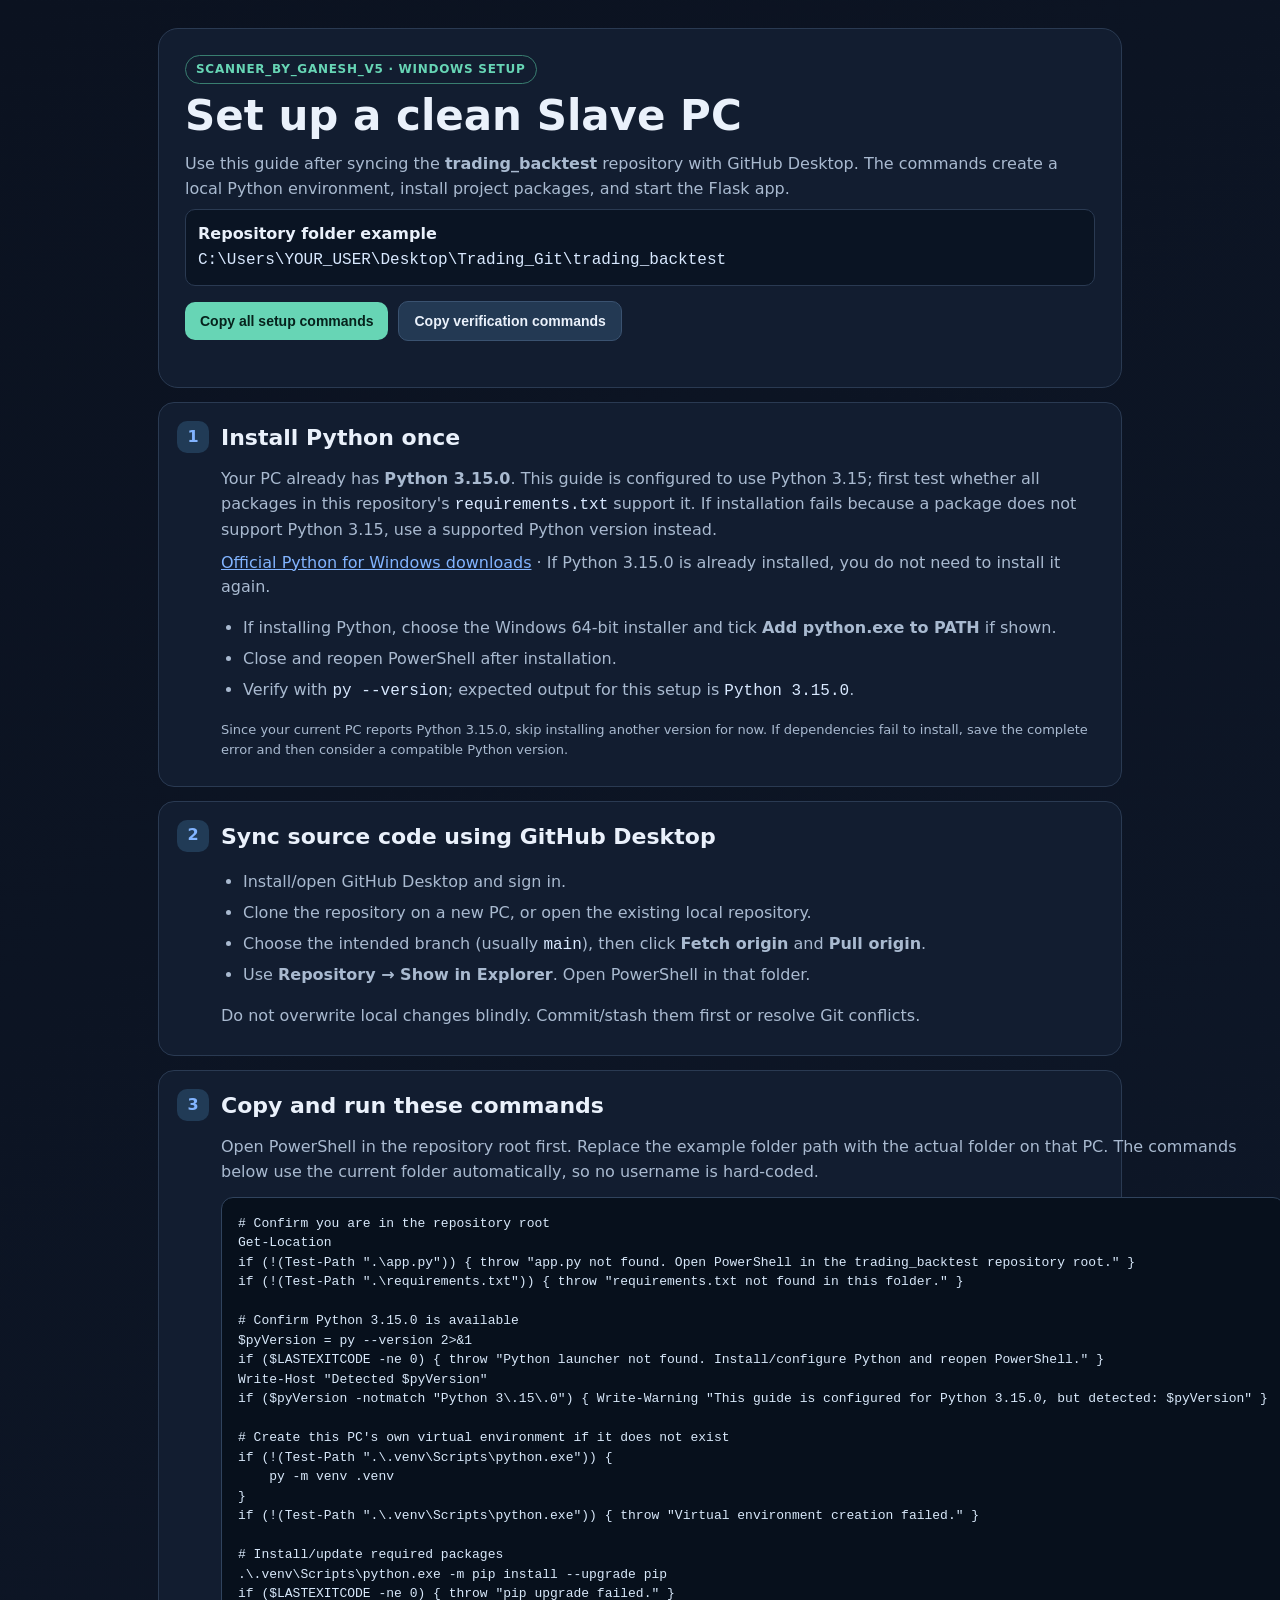
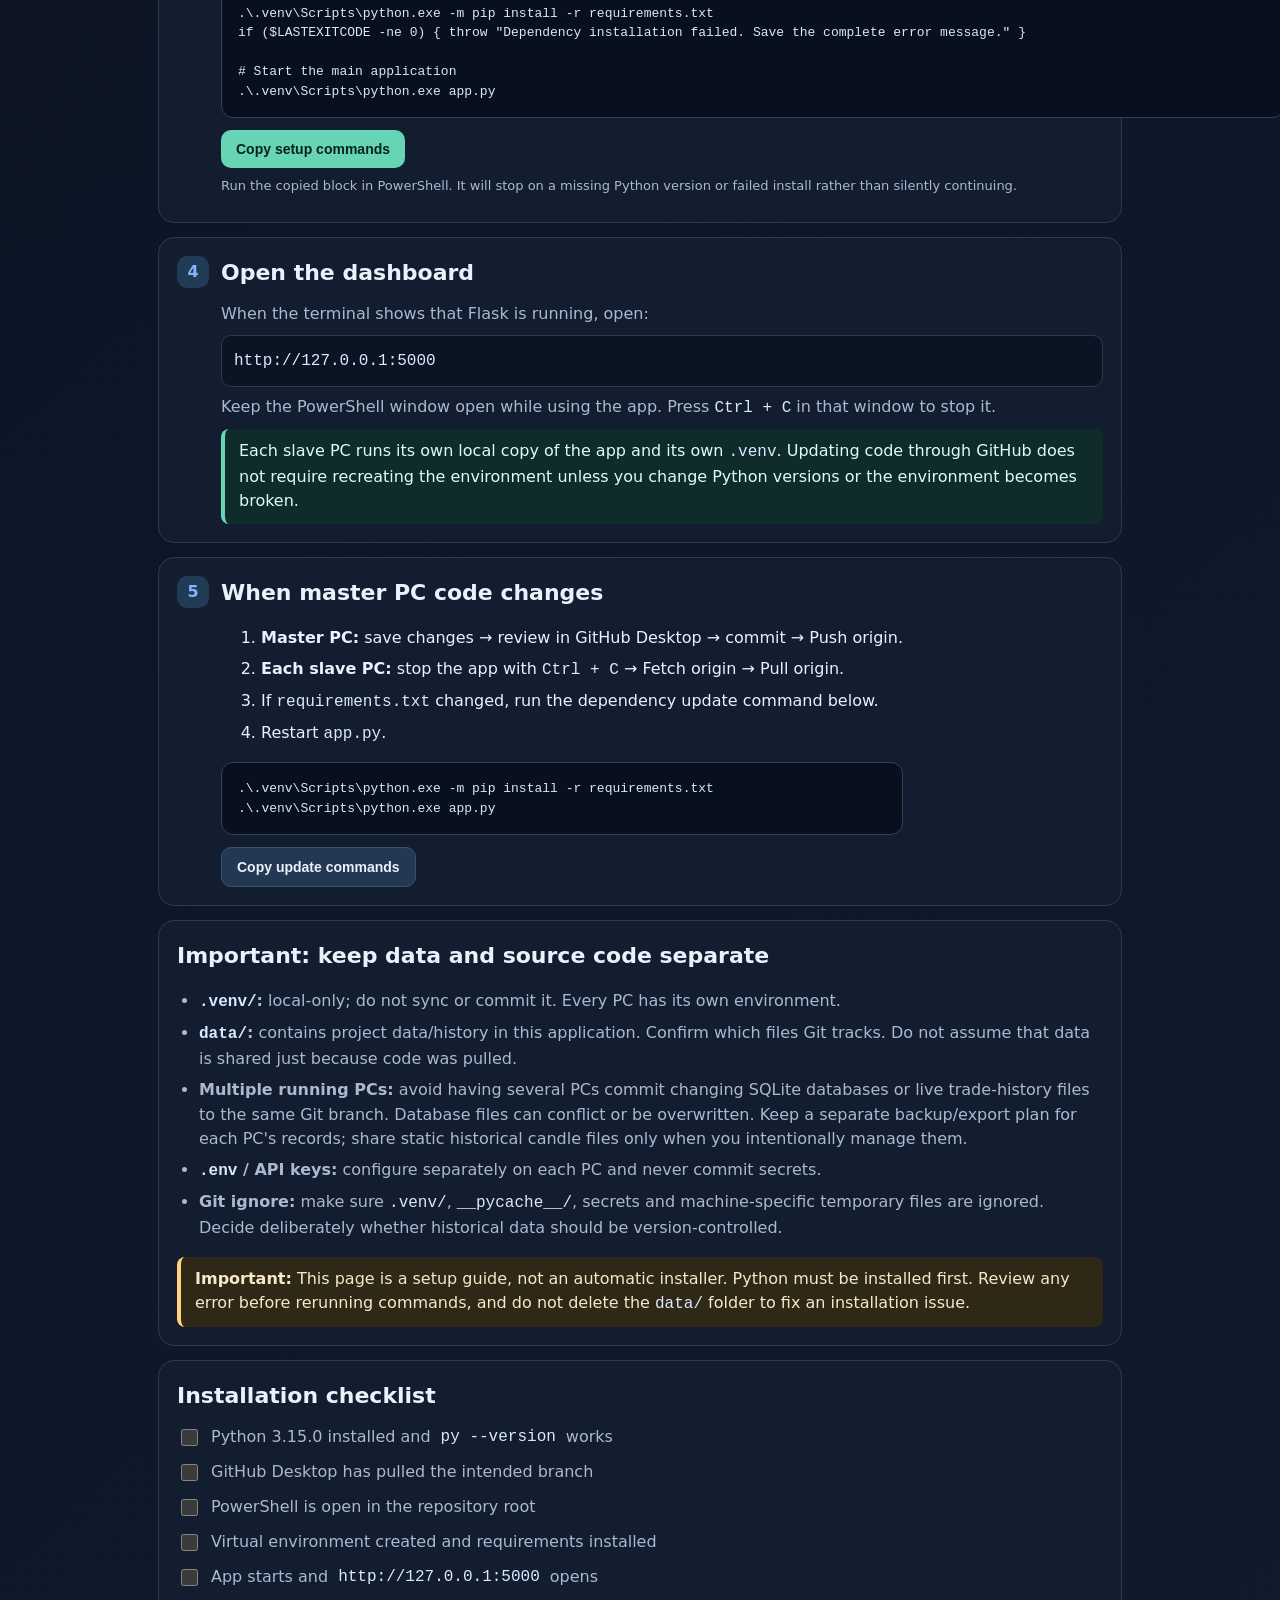
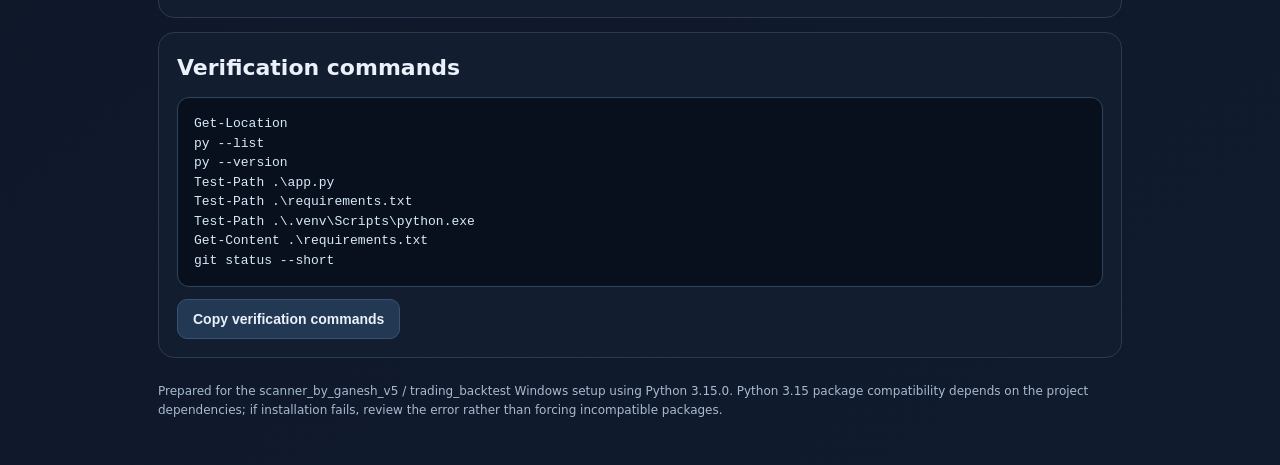
<file: Documentation/Trading_Backtest_Slave_PC_Setup.html>
<!doctype html>
<html lang="en">
<head>
<meta charset="utf-8">
<meta name="viewport" content="width=device-width,initial-scale=1">
<title>Trading Backtest — Slave PC Setup</title>
<style>
:root{color-scheme:dark;--bg:#0b1220;--panel:#121d30;--line:#2a3a52;--text:#eaf1fb;--muted:#a9bad0;--accent:#67d5b5;--blue:#82b4ff;--warn:#ffd27d}
*{box-sizing:border-box}body{margin:0;background:linear-gradient(140deg,#0b1220,#101b2e);color:var(--text);font:16px/1.55 system-ui,-apple-system,Segoe UI,Arial,sans-serif}
main{max-width:1000px;margin:0 auto;padding:28px 18px 60px}.hero{padding:26px;border:1px solid var(--line);border-radius:20px;background:#121d30}
h1{line-height:1.15;margin:8px 0 12px;font-size:clamp(28px,5vw,42px)}h2{font-size:22px;margin:0 0 12px}h3{font-size:17px;margin:0 0 8px}
p{margin:8px 0;color:var(--muted)}.tag{display:inline-block;border:1px solid #397e70;border-radius:99px;padding:4px 10px;color:var(--accent);font-size:12px;font-weight:700;letter-spacing:.06em}
.grid{display:grid;grid-template-columns:repeat(auto-fit,minmax(250px,1fr));gap:14px;margin:16px 0}.card{background:var(--panel);border:1px solid var(--line);border-radius:16px;padding:18px;margin:14px 0}
.step{display:flex;gap:12px;align-items:flex-start}.num{flex:0 0 32px;height:32px;border-radius:10px;background:#213b56;color:var(--blue);display:grid;place-items:center;font-weight:800}
code,pre{font-family:Consolas,"Cascadia Code",monospace}code{color:#d9e9ff;overflow-wrap:anywhere}.path{background:#0a1423;border:1px solid var(--line);padding:12px;border-radius:10px;display:block}
pre{white-space:pre;overflow:auto;background:#07101c;border:1px solid #30435d;border-radius:12px;padding:16px;color:#d8e8fa;font-size:13px;line-height:1.5;margin:12px 0}
button{border:0;border-radius:10px;padding:11px 15px;background:var(--accent);color:#06221c;font-weight:800;cursor:pointer;font-size:14px}button.secondary{background:#233953;color:var(--text);border:1px solid #3a5270}button:hover{filter:brightness(1.08)}.row{display:flex;gap:10px;flex-wrap:wrap;align-items:center}.note{border-left:4px solid var(--warn);padding:10px 14px;background:#302817;border-radius:8px;color:#f7e8c8}.good{border-left:4px solid var(--accent);padding:10px 14px;background:#102c2a;border-radius:8px;color:#d8fff5}.small{font-size:13px;color:var(--muted)}ul{padding-left:22px;color:var(--muted)}li{margin:6px 0}.status{min-height:20px;color:var(--accent);font-size:13px}.checklist label{display:flex;gap:10px;margin:10px 0;color:var(--muted)}input[type=checkbox]{accent-color:var(--accent);width:17px;height:17px;margin-top:4px}
a{color:var(--blue)}footer{margin-top:24px;color:var(--muted);font-size:12px}
</style>
</head>
<body>
<main>
<section class="hero">
<span class="tag">SCANNER_BY_GANESH_V5 · WINDOWS SETUP</span>
<h1>Set up a clean Slave PC</h1>
<p>Use this guide after syncing the <b>trading_backtest</b> repository with GitHub Desktop. The commands create a local Python environment, install project packages, and start the Flask app.</p>
<div class="path"><b>Repository folder example</b><br><code>C:\Users\YOUR_USER\Desktop\Trading_Git\trading_backtest</code></div>
<div class="row" style="margin-top:15px"><button onclick="copyText(document.getElementById('allCommands').textContent,'All setup commands copied')">Copy all setup commands</button><button class="secondary" onclick="copyText(document.getElementById('verifyCommands').textContent,'Verification commands copied')">Copy verification commands</button></div>
<div id="copyStatus" class="status" aria-live="polite"></div>
</section>

<section class="card">
<div class="step"><div class="num">1</div><div><h2>Install Python once</h2>
<p>Your PC already has <b>Python 3.15.0</b>. This guide is configured to use Python 3.15; first test whether all packages in this repository's <code>requirements.txt</code> support it. If installation fails because a package does not support Python 3.15, use a supported Python version instead.</p>
<p><a href="https://www.python.org/downloads/windows/" target="_blank" rel="noopener">Official Python for Windows downloads</a> · If Python 3.15.0 is already installed, you do not need to install it again.</p>
<ul><li>If installing Python, choose the Windows 64-bit installer and tick <b>Add python.exe to PATH</b> if shown.</li><li>Close and reopen PowerShell after installation.</li><li>Verify with <code>py --version</code>; expected output for this setup is <code>Python 3.15.0</code>.</li></ul>
<p class="small">Since your current PC reports Python 3.15.0, skip installing another version for now. If dependencies fail to install, save the complete error and then consider a compatible Python version.</p>
</div></div>
</section>

<section class="card">
<div class="step"><div class="num">2</div><div><h2>Sync source code using GitHub Desktop</h2>
<ul><li>Install/open GitHub Desktop and sign in.</li><li>Clone the repository on a new PC, or open the existing local repository.</li><li>Choose the intended branch (usually <code>main</code>), then click <b>Fetch origin</b> and <b>Pull origin</b>.</li><li>Use <b>Repository → Show in Explorer</b>. Open PowerShell in that folder.</li></ul>
<p>Do not overwrite local changes blindly. Commit/stash them first or resolve Git conflicts.</p>
</div></div>
</section>

<section class="card">
<div class="step"><div class="num">3</div><div><h2>Copy and run these commands</h2>
<p>Open PowerShell in the repository root first. Replace the example folder path with the actual folder on that PC. The commands below use the current folder automatically, so no username is hard-coded.</p>
<pre id="allCommands"># Confirm you are in the repository root
Get-Location
if (!(Test-Path ".\app.py")) { throw "app.py not found. Open PowerShell in the trading_backtest repository root." }
if (!(Test-Path ".\requirements.txt")) { throw "requirements.txt not found in this folder." }

# Confirm Python 3.15.0 is available
$pyVersion = py --version 2>&1
if ($LASTEXITCODE -ne 0) { throw "Python launcher not found. Install/configure Python and reopen PowerShell." }
Write-Host "Detected $pyVersion"
if ($pyVersion -notmatch "Python 3\.15\.0") { Write-Warning "This guide is configured for Python 3.15.0, but detected: $pyVersion" }

# Create this PC's own virtual environment if it does not exist
if (!(Test-Path ".\.venv\Scripts\python.exe")) {
    py -m venv .venv
}
if (!(Test-Path ".\.venv\Scripts\python.exe")) { throw "Virtual environment creation failed." }

# Install/update required packages
.\.venv\Scripts\python.exe -m pip install --upgrade pip
if ($LASTEXITCODE -ne 0) { throw "pip upgrade failed." }
.\.venv\Scripts\python.exe -m pip install -r requirements.txt
if ($LASTEXITCODE -ne 0) { throw "Dependency installation failed. Save the complete error message." }

# Start the main application
.\.venv\Scripts\python.exe app.py</pre>
<div class="row"><button onclick="copyText(document.getElementById('allCommands').textContent,'Setup commands copied')">Copy setup commands</button></div>
<p class="small">Run the copied block in PowerShell. It will stop on a missing Python version or failed install rather than silently continuing.</p>
</div></div>
</section>

<section class="card">
<div class="step"><div class="num">4</div><div><h2>Open the dashboard</h2>
<p>When the terminal shows that Flask is running, open:</p>
<div class="path"><code>http://127.0.0.1:5000</code></div>
<p>Keep the PowerShell window open while using the app. Press <code>Ctrl + C</code> in that window to stop it.</p>
<div class="good">Each slave PC runs its own local copy of the app and its own <code>.venv</code>. Updating code through GitHub does not require recreating the environment unless you change Python versions or the environment becomes broken.</div>
</div></div>
</section>

<section class="card">
<div class="step"><div class="num">5</div><div><h2>When master PC code changes</h2>
<ol><li><b>Master PC:</b> save changes → review in GitHub Desktop → commit → Push origin.</li><li><b>Each slave PC:</b> stop the app with <code>Ctrl + C</code> → Fetch origin → Pull origin.</li><li>If <code>requirements.txt</code> changed, run the dependency update command below.</li><li>Restart <code>app.py</code>.</li></ol>
<pre id="updateCommands">.\.venv\Scripts\python.exe -m pip install -r requirements.txt
.\.venv\Scripts\python.exe app.py</pre>
<button class="secondary" onclick="copyText(document.getElementById('updateCommands').textContent,'Update commands copied')">Copy update commands</button>
</div></div>
</section>

<section class="card">
<h2>Important: keep data and source code separate</h2>
<ul>
<li><b><code>.venv/</code>:</b> local-only; do not sync or commit it. Every PC has its own environment.</li>
<li><b><code>data/</code>:</b> contains project data/history in this application. Confirm which files Git tracks. Do not assume that data is shared just because code was pulled.</li>
<li><b>Multiple running PCs:</b> avoid having several PCs commit changing SQLite databases or live trade-history files to the same Git branch. Database files can conflict or be overwritten. Keep a separate backup/export plan for each PC's records; share static historical candle files only when you intentionally manage them.</li>
<li><b><code>.env</code> / API keys:</b> configure separately on each PC and never commit secrets.</li>
<li><b>Git ignore:</b> make sure <code>.venv/</code>, <code>__pycache__/</code>, secrets and machine-specific temporary files are ignored. Decide deliberately whether historical data should be version-controlled.</li>
</ul>
<div class="note"><b>Important:</b> This page is a setup guide, not an automatic installer. Python must be installed first. Review any error before rerunning commands, and do not delete the <code>data/</code> folder to fix an installation issue.</div>
</section>

<section class="card checklist">
<h2>Installation checklist</h2>
<label><input type="checkbox"> Python 3.15.0 installed and <code>py --version</code> works</label>
<label><input type="checkbox"> GitHub Desktop has pulled the intended branch</label>
<label><input type="checkbox"> PowerShell is open in the repository root</label>
<label><input type="checkbox"> Virtual environment created and requirements installed</label>
<label><input type="checkbox"> App starts and <code>http://127.0.0.1:5000</code> opens</label>
</section>

<section class="card">
<h2>Verification commands</h2>
<pre id="verifyCommands">Get-Location
py --list
py --version
Test-Path .\app.py
Test-Path .\requirements.txt
Test-Path .\.venv\Scripts\python.exe
Get-Content .\requirements.txt
git status --short</pre>
<button class="secondary" onclick="copyText(document.getElementById('verifyCommands').textContent,'Verification commands copied')">Copy verification commands</button>
</section>
<footer>Prepared for the scanner_by_ganesh_v5 / trading_backtest Windows setup using Python 3.15.0. Python 3.15 package compatibility depends on the project dependencies; if installation fails, review the error rather than forcing incompatible packages.</footer>
</main>
<script>
async function copyText(text,msg){
  const status=document.getElementById('copyStatus');
  try{
    await navigator.clipboard.writeText(text);
    status.textContent=msg+'. Paste into PowerShell with Ctrl+V.';
  }catch(e){
    const ta=document.createElement('textarea');ta.value=text;ta.style.position='fixed';ta.style.opacity='0';document.body.appendChild(ta);ta.select();
    const ok=document.execCommand('copy');ta.remove();
    status.textContent=ok?msg+'. Paste into PowerShell with Ctrl+V.':'Copy was blocked by the browser; select the command block and copy it manually.';
  }
}
</script>
</body>
</html>
</file>
